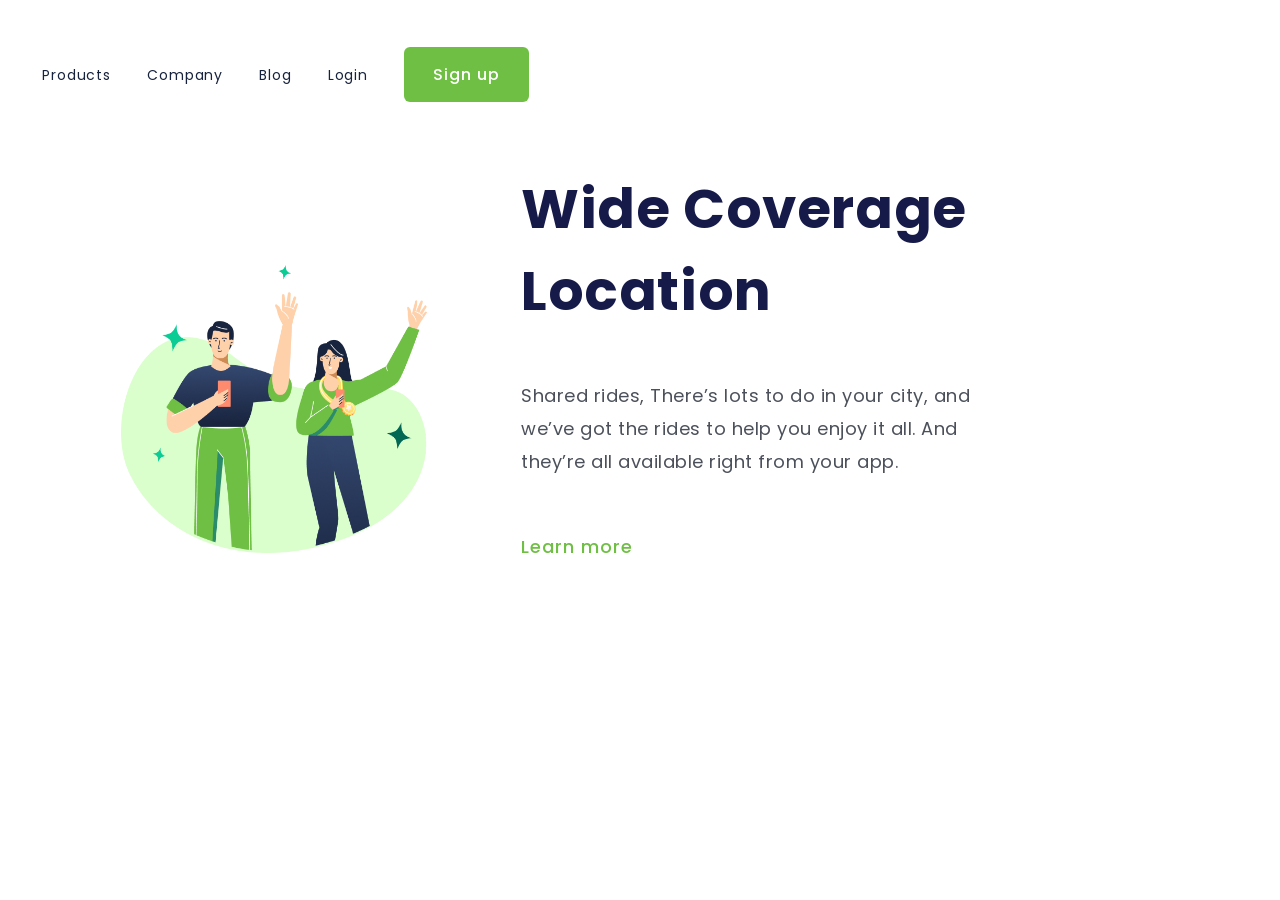
<file: index.html>
<!DOCTYPE html>
<html lang="pt-br">
<head>
    <meta charset="UTF-8">
    <meta name="viewport" content="width=device-width, initial-scale=1.0">
    <link rel="stylesheet" href="./training.css">
    <link rel="preconnect" href="https://fonts.googleapis.com">
    <link rel="preconnect" href="https://fonts.gstatic.com" crossorigin>
    <link href="https://fonts.googleapis.com/css2?family=Poppins:ital,wght@0,100;0,200;0,300;0,400;0,500;0,600;0,700;0,800;0,900;1,100;1,200;1,300;1,400;1,500;1,600;1,700;1,800;1,900&display=swap" rel="stylesheet">
    <title>Wide Coverage Location 22</title>

</head>
<body>
    <header>
        <a class="link-header">Products</a>
        <a class="link-header">Company</a>
        <a class="link-header">Blog</a>
        <a class="link-header">Login</a>
        <button class="button-header">Sign up</button>
    </header>
    <main>
        <img src="./(Positive) Congratulation You get 40 point for your ride.png" alt="Wide-Coravege-Location" class="img-log">


            <section>   
                <h1>Wide Coverage Location</h1>
                <p>Shared rides, There’s lots to do in your city, and we’ve got the rides to help you enjoy it all. And they’re all available right from your app.</p>
                <a>Learn more</a>
            </section> 
    </main>
</body>
</html>
</file>
<file: training.css>
*{
    font-family: "Poppins", sans-serif;
    margin: 0;
    padding: 0;
    box-sizing: border-box;
}

header {
    margin-top: 47px;
    margin-left: 42px;
}

.link-header {
    font-Weight:400;
    font-Size:14px;
    Line-height:21px;
    text-align: center;
    letter-spacing: 0.875px;
    color: #17233D;
    cursor: pointer;
    margin-right: 32px;
}

.button-header {
    background: #6fbf44;
    border: 1px solid #4cb538;
    border-radius: 6px;
    Width: 125px;
    Height: 55px;
    cursor: pointer;
    font-weight: 500;
    font-size: 16px;
    line-height: 24px;
    letter-spacing: 1px;
    border: none;
    color: #FFFFFF;
}

.img-log {
    margin: 163px 0 0 121px;
    width: 312px;
    height: 288px;
    display: inline-block;
}

section {
    display: inline-block;
    margin-left: 84px;
    width: 493px; 
}

h1 {
    font-Weight: 700;
    font-Size: 55px;
    Line-height: 82px;
    Letter-spacing: 0.596154px;
    color: #161A49;
}

p {
   font-weight: 400;
   font-size: 18px;
   line-height: 33px;
   letter-spacing: 0.5px;
   color: #4B505A;
   margin-top: 47px;
   margin-bottom: 55px;
}

a {
    width: 112px;
    height: 27px;
    color:#6FBF44;
    font-weight: 500;
    font-size: 18px;
    line-height: 27px;
    letter-spacing: 1px;
    cursor: pointer;
}
</file>
